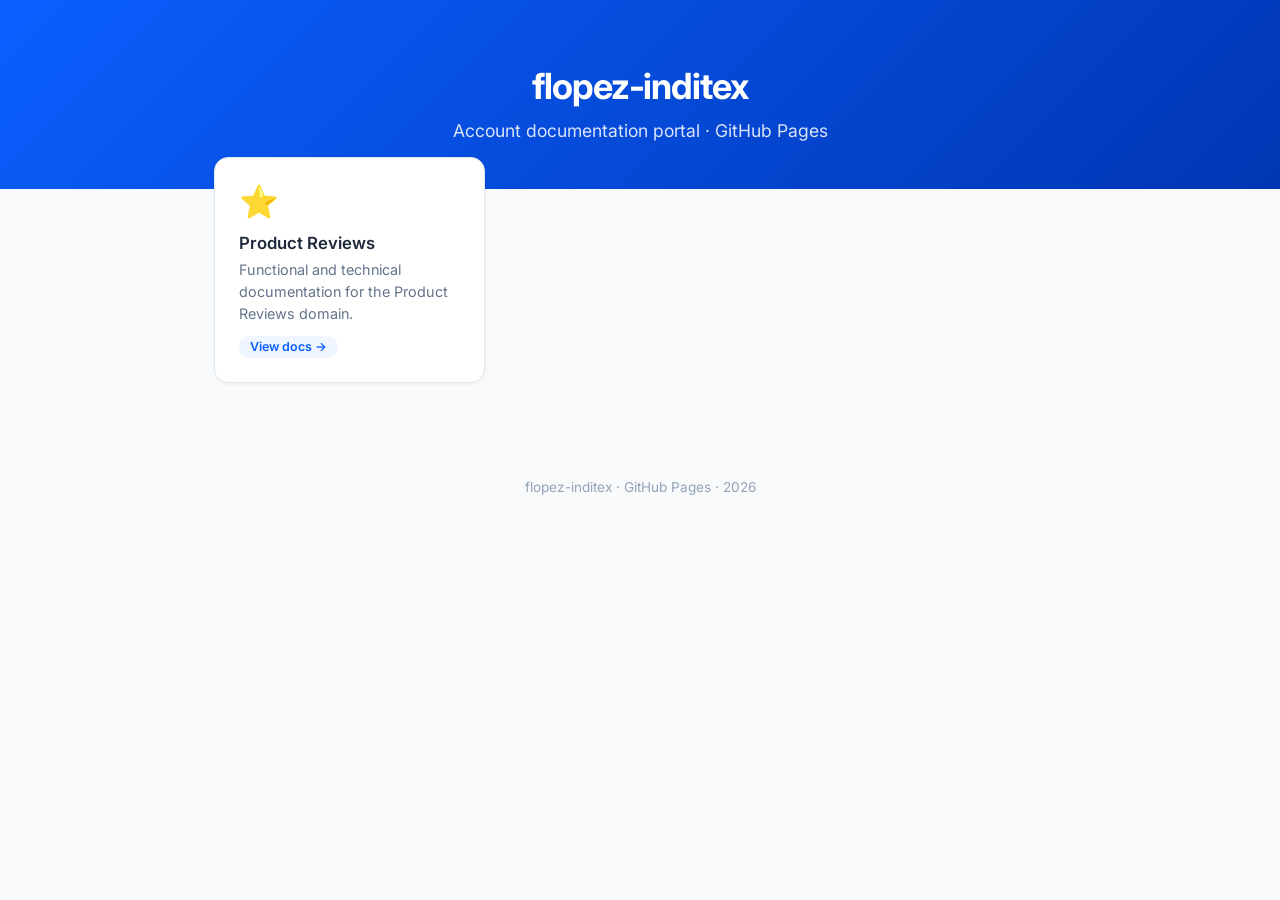
<file: index.html>
<!doctype html>
<html lang="en">
  <head>
    <meta charset="UTF-8" />
    <meta name="viewport" content="width=device-width, initial-scale=1.0" />
    <title>flopez-inditex — Documentation</title>
    <link rel="preconnect" href="https://fonts.googleapis.com" />
    <link rel="preconnect" href="https://fonts.gstatic.com" crossorigin />
    <link href="https://fonts.googleapis.com/css2?family=Inter:wght@400;500;600;700&display=swap" rel="stylesheet" />
    <style>
      *, *::before, *::after { box-sizing: border-box; margin: 0; padding: 0; }
      body {
        font-family: 'Inter', -apple-system, BlinkMacSystemFont, sans-serif;
        background: #f8fafc;
        color: #1e293b;
        min-height: 100vh;
      }
      header {
        background: linear-gradient(135deg, #0b5fff 0%, #0036b3 100%);
        color: #fff;
        padding: 4rem 1.5rem 3rem;
        text-align: center;
      }
      header h1 { font-size: 2.25rem; font-weight: 700; letter-spacing: -0.03em; }
      header p { margin-top: 0.75rem; font-size: 1.1rem; opacity: 0.85; }
      main {
        max-width: 900px;
        margin: -2rem auto 4rem;
        padding: 0 1.5rem;
      }
      .grid {
        display: grid;
        grid-template-columns: repeat(auto-fill, minmax(260px, 1fr));
        gap: 1.25rem;
      }
      .card {
        background: #fff;
        border: 1px solid #e2e8f0;
        border-radius: 14px;
        padding: 1.5rem;
        text-decoration: none;
        color: inherit;
        box-shadow: 0 1px 4px rgba(0,0,0,.06);
        transition: box-shadow .2s, transform .2s;
      }
      .card:hover { box-shadow: 0 6px 20px rgba(0,0,0,.1); transform: translateY(-2px); }
      .card-icon { font-size: 2rem; margin-bottom: 0.75rem; display: block; }
      .card h2 { font-size: 1.05rem; font-weight: 600; }
      .card p { margin-top: 0.4rem; font-size: 0.9rem; color: #64748b; line-height: 1.5; }
      .pill {
        display: inline-block;
        margin-top: 0.75rem;
        padding: 0.2rem 0.7rem;
        border-radius: 99px;
        font-size: 0.78rem;
        font-weight: 600;
        background: #eff6ff;
        color: #0b5fff;
      }
      footer { text-align: center; color: #94a3b8; font-size: 0.85rem; padding: 2rem; }
    </style>
  </head>
  <body>
    <header>
      <h1>flopez-inditex</h1>
      <p>Account documentation portal · GitHub Pages</p>
    </header>
    <main>
      <div class="grid">
        <a class="card" href="/product-reviews/">
          <span class="card-icon">&#11088;</span>
          <h2>Product Reviews</h2>
          <p>Functional and technical documentation for the Product Reviews domain.</p>
          <span class="pill">View docs &rarr;</span>
        </a>
      </div>
    </main>
    <footer>flopez-inditex · GitHub Pages · 2026</footer>
  </body>
</html>
</file>
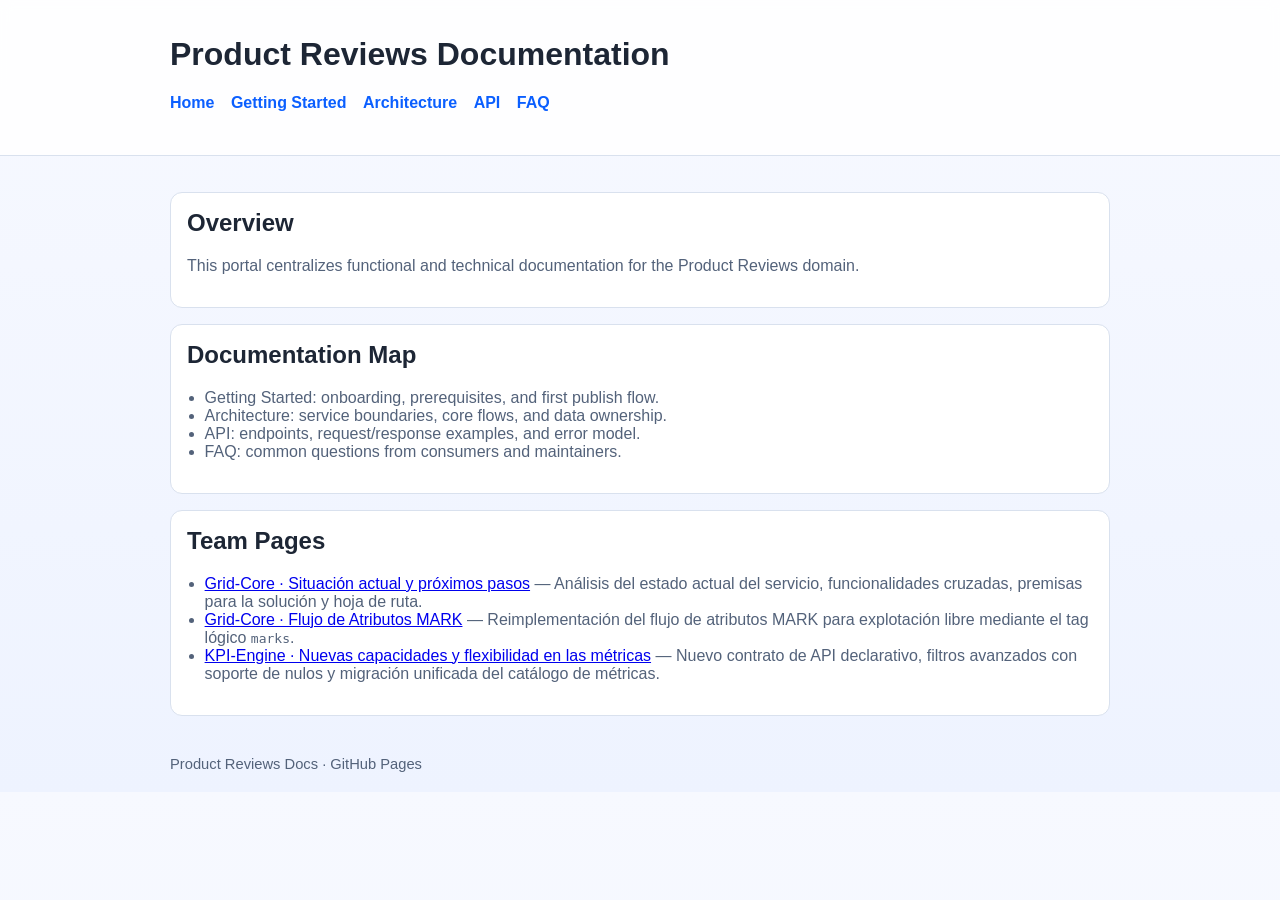
<file: product-reviews/index.html>
<!doctype html>
<html lang="en">
  <head>
    <meta charset="UTF-8" />
    <meta name="viewport" content="width=device-width, initial-scale=1.0" />
    <title>Product Reviews Docs</title>
    <link rel="stylesheet" href="/product-reviews/styles/main.css" />
  </head>
  <body>
    <header>
      <div class="container">
        <h1>Product Reviews Documentation</h1>
        <nav>
          <a href="/product-reviews/">Home</a>
          <a href="/product-reviews/pages/getting-started.html">Getting Started</a>
          <a href="/product-reviews/pages/architecture.html">Architecture</a>
          <a href="/product-reviews/pages/api.html">API</a>
          <a href="/product-reviews/pages/faq.html">FAQ</a>
        </nav>
      </div>
    </header>
    <main class="container">
      <section class="card">
        <h2>Overview</h2>
        <p>This portal centralizes functional and technical documentation for the Product Reviews domain.</p>
      </section>
      <section class="card">
        <h2>Documentation Map</h2>
        <ul>
          <li>Getting Started: onboarding, prerequisites, and first publish flow.</li>
          <li>Architecture: service boundaries, core flows, and data ownership.</li>
          <li>API: endpoints, request/response examples, and error model.</li>
          <li>FAQ: common questions from consumers and maintainers.</li>
        </ul>
      </section>
      <section class="card">
        <h2>Team Pages</h2>
        <ul>
          <li><a href="/product-reviews/grid-core-next-steps/">Grid-Core · Situación actual y próximos pasos</a> — Análisis del estado actual del servicio, funcionalidades cruzadas, premisas para la solución y hoja de ruta.</li>
          <li><a href="/product-reviews/grid-core-flujo-atributos-mark/">Grid-Core · Flujo de Atributos MARK</a> — Reimplementación del flujo de atributos MARK para explotación libre mediante el tag lógico <code>marks</code>.</li>
          <li><a href="/product-reviews/kpi-engine-nuevas-capacidades/">KPI-Engine · Nuevas capacidades y flexibilidad en las métricas</a> — Nuevo contrato de API declarativo, filtros avanzados con soporte de nulos y migración unificada del catálogo de métricas.</li>
        </ul>
      </section>
    </main>
    <footer class="container">Product Reviews Docs &middot; GitHub Pages</footer>
  </body>
</html>
</file>
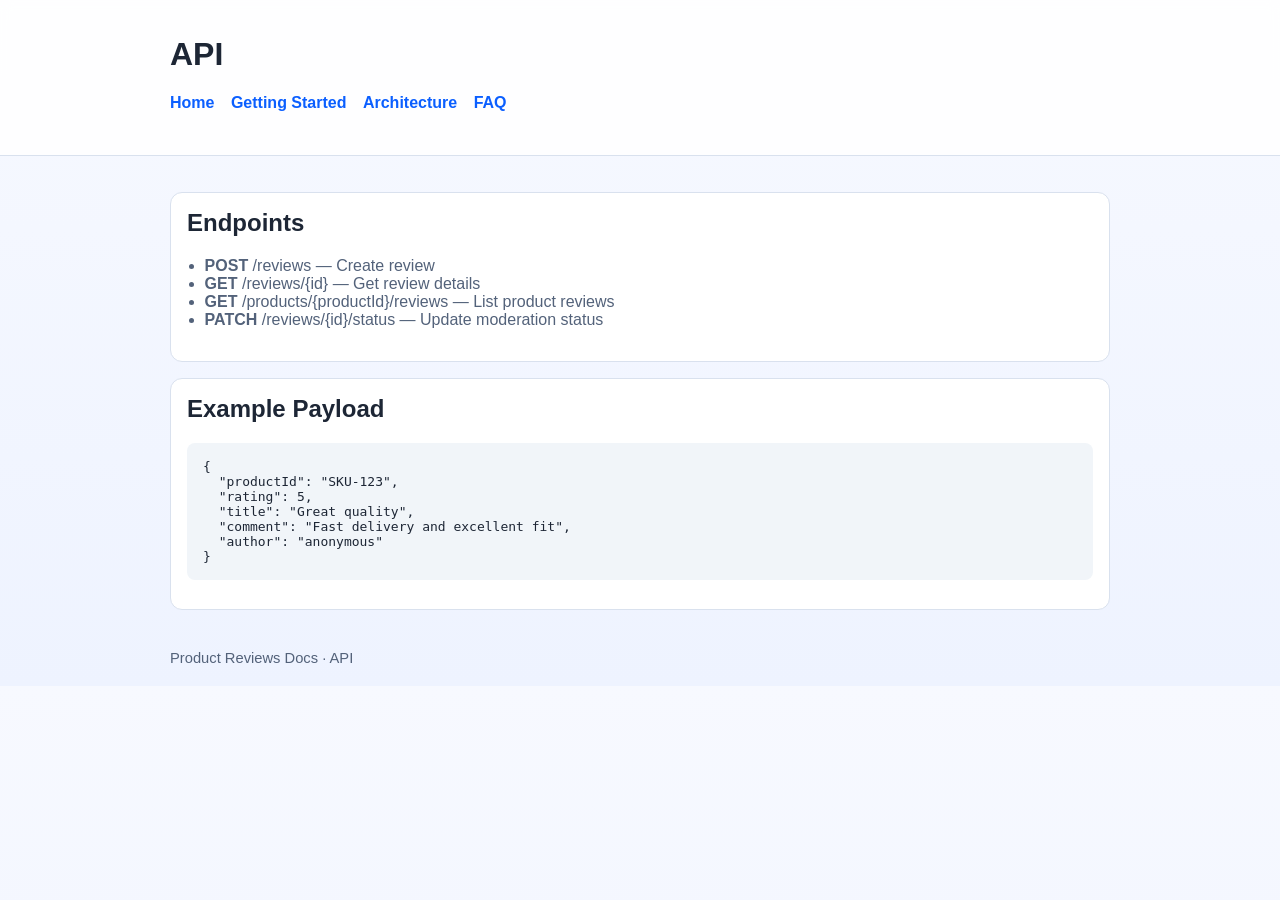
<file: product-reviews/pages/api.html>
<!doctype html>
<html lang="en">
  <head>
    <meta charset="UTF-8" />
    <meta name="viewport" content="width=device-width, initial-scale=1.0" />
    <title>API · Product Reviews Docs</title>
    <link rel="stylesheet" href="/product-reviews/styles/main.css" />
  </head>
  <body>
    <header><div class="container">
      <h1>API</h1>
      <nav>
        <a href="/product-reviews/">Home</a>
        <a href="getting-started.html">Getting Started</a>
        <a href="architecture.html">Architecture</a>
        <a href="faq.html">FAQ</a>
      </nav>
    </div></header>
    <main class="container">
      <section class="card">
        <h2>Endpoints</h2>
        <ul>
          <li><strong>POST</strong> /reviews — Create review</li>
          <li><strong>GET</strong> /reviews/{id} — Get review details</li>
          <li><strong>GET</strong> /products/{productId}/reviews — List product reviews</li>
          <li><strong>PATCH</strong> /reviews/{id}/status — Update moderation status</li>
        </ul>
      </section>
      <section class="card">
        <h2>Example Payload</h2>
        <pre style="background:#f1f5f9;padding:1rem;border-radius:8px;overflow:auto">{
  "productId": "SKU-123",
  "rating": 5,
  "title": "Great quality",
  "comment": "Fast delivery and excellent fit",
  "author": "anonymous"
}</pre>
      </section>
    </main>
    <footer class="container">Product Reviews Docs &middot; API</footer>
  </body>
</html>
</file>
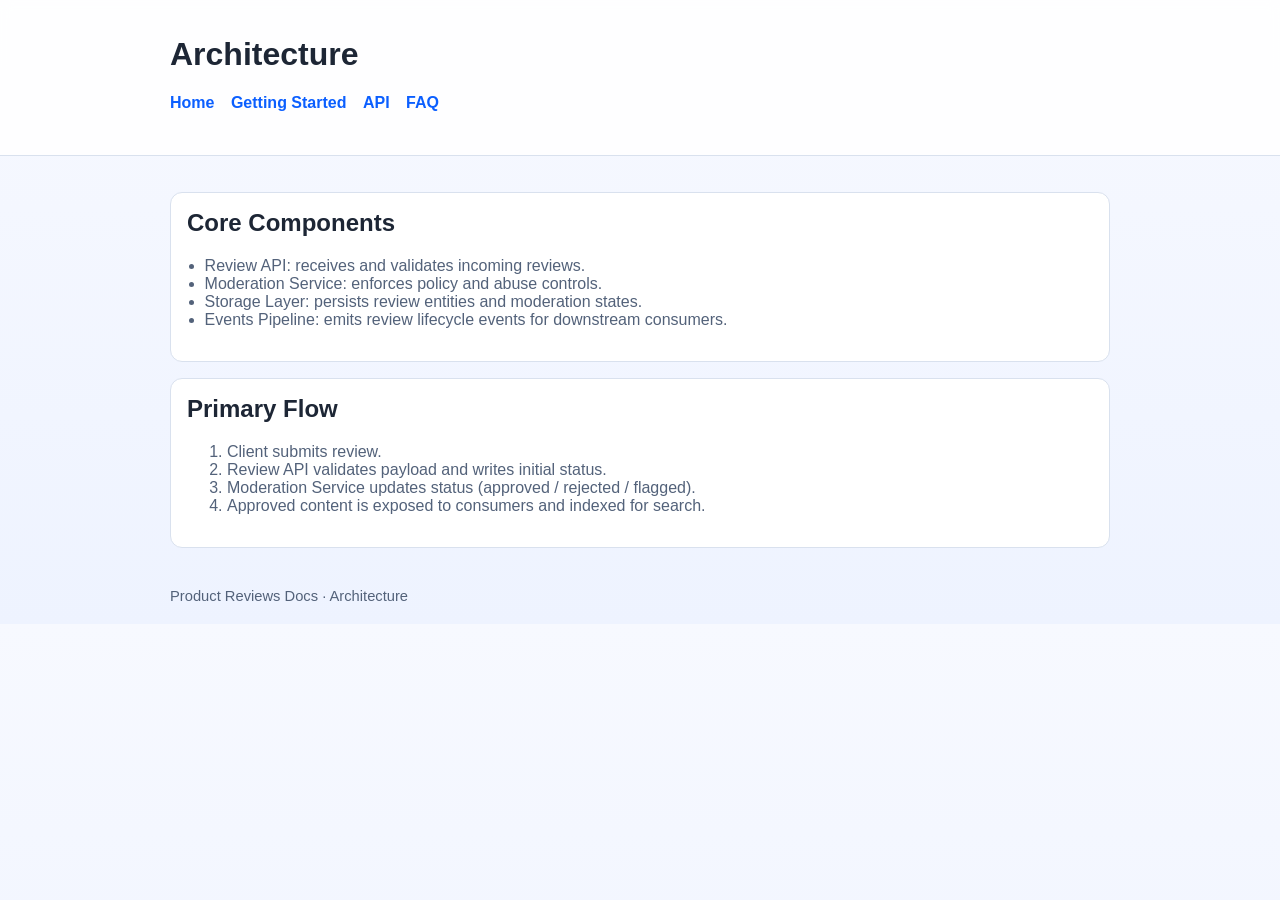
<file: product-reviews/pages/architecture.html>
<!doctype html>
<html lang="en">
  <head>
    <meta charset="UTF-8" />
    <meta name="viewport" content="width=device-width, initial-scale=1.0" />
    <title>Architecture · Product Reviews Docs</title>
    <link rel="stylesheet" href="/product-reviews/styles/main.css" />
  </head>
  <body>
    <header><div class="container">
      <h1>Architecture</h1>
      <nav>
        <a href="/product-reviews/">Home</a>
        <a href="getting-started.html">Getting Started</a>
        <a href="api.html">API</a>
        <a href="faq.html">FAQ</a>
      </nav>
    </div></header>
    <main class="container">
      <section class="card">
        <h2>Core Components</h2>
        <ul>
          <li>Review API: receives and validates incoming reviews.</li>
          <li>Moderation Service: enforces policy and abuse controls.</li>
          <li>Storage Layer: persists review entities and moderation states.</li>
          <li>Events Pipeline: emits review lifecycle events for downstream consumers.</li>
        </ul>
      </section>
      <section class="card">
        <h2>Primary Flow</h2>
        <ol>
          <li>Client submits review.</li>
          <li>Review API validates payload and writes initial status.</li>
          <li>Moderation Service updates status (approved / rejected / flagged).</li>
          <li>Approved content is exposed to consumers and indexed for search.</li>
        </ol>
      </section>
    </main>
    <footer class="container">Product Reviews Docs &middot; Architecture</footer>
  </body>
</html>
</file>
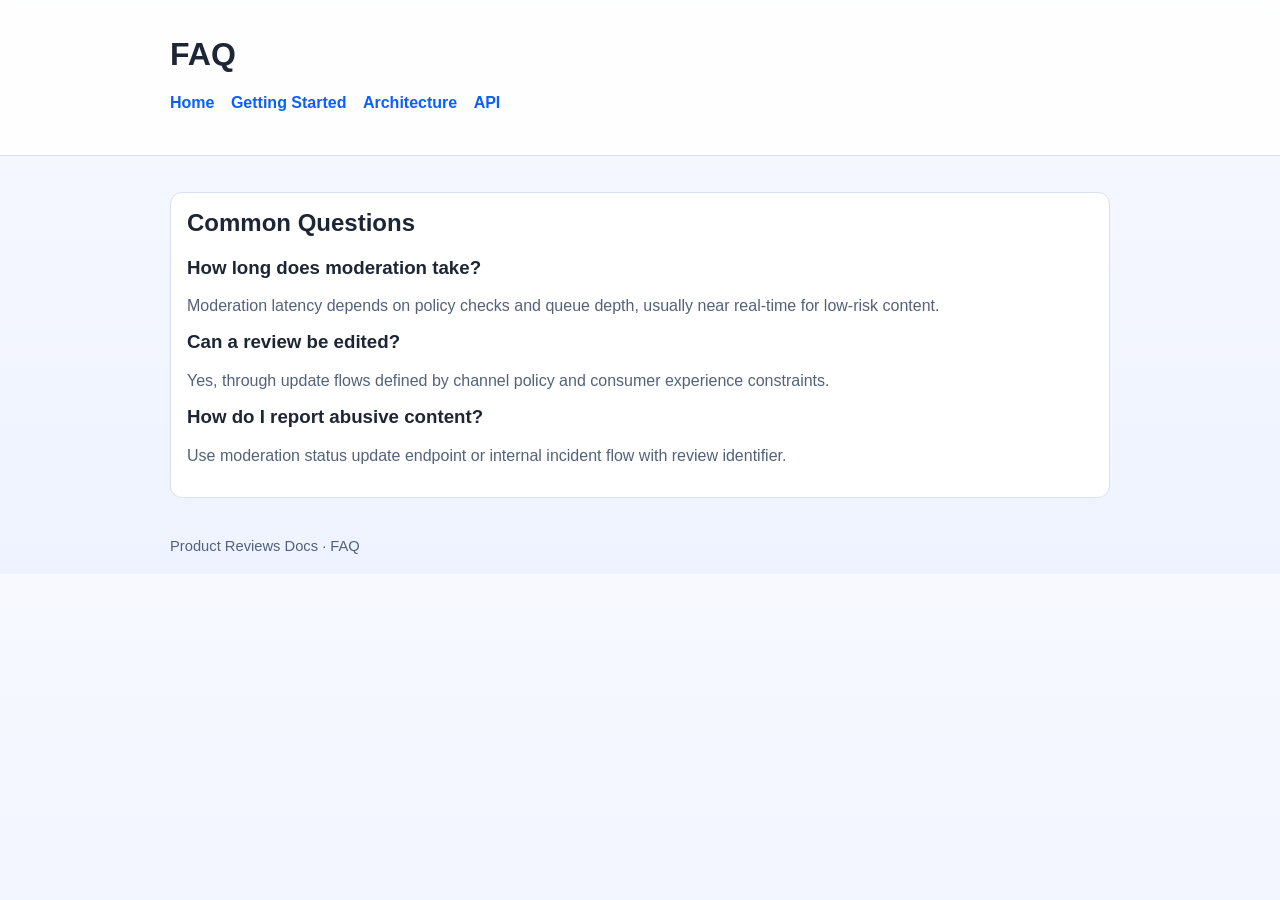
<file: product-reviews/pages/faq.html>
<!doctype html>
<html lang="en">
  <head>
    <meta charset="UTF-8" />
    <meta name="viewport" content="width=device-width, initial-scale=1.0" />
    <title>FAQ · Product Reviews Docs</title>
    <link rel="stylesheet" href="/product-reviews/styles/main.css" />
  </head>
  <body>
    <header><div class="container">
      <h1>FAQ</h1>
      <nav>
        <a href="/product-reviews/">Home</a>
        <a href="getting-started.html">Getting Started</a>
        <a href="architecture.html">Architecture</a>
        <a href="api.html">API</a>
      </nav>
    </div></header>
    <main class="container">
      <section class="card">
        <h2>Common Questions</h2>
        <h3>How long does moderation take?</h3>
        <p>Moderation latency depends on policy checks and queue depth, usually near real-time for low-risk content.</p>
        <h3>Can a review be edited?</h3>
        <p>Yes, through update flows defined by channel policy and consumer experience constraints.</p>
        <h3>How do I report abusive content?</h3>
        <p>Use moderation status update endpoint or internal incident flow with review identifier.</p>
      </section>
    </main>
    <footer class="container">Product Reviews Docs &middot; FAQ</footer>
  </body>
</html>
</file>
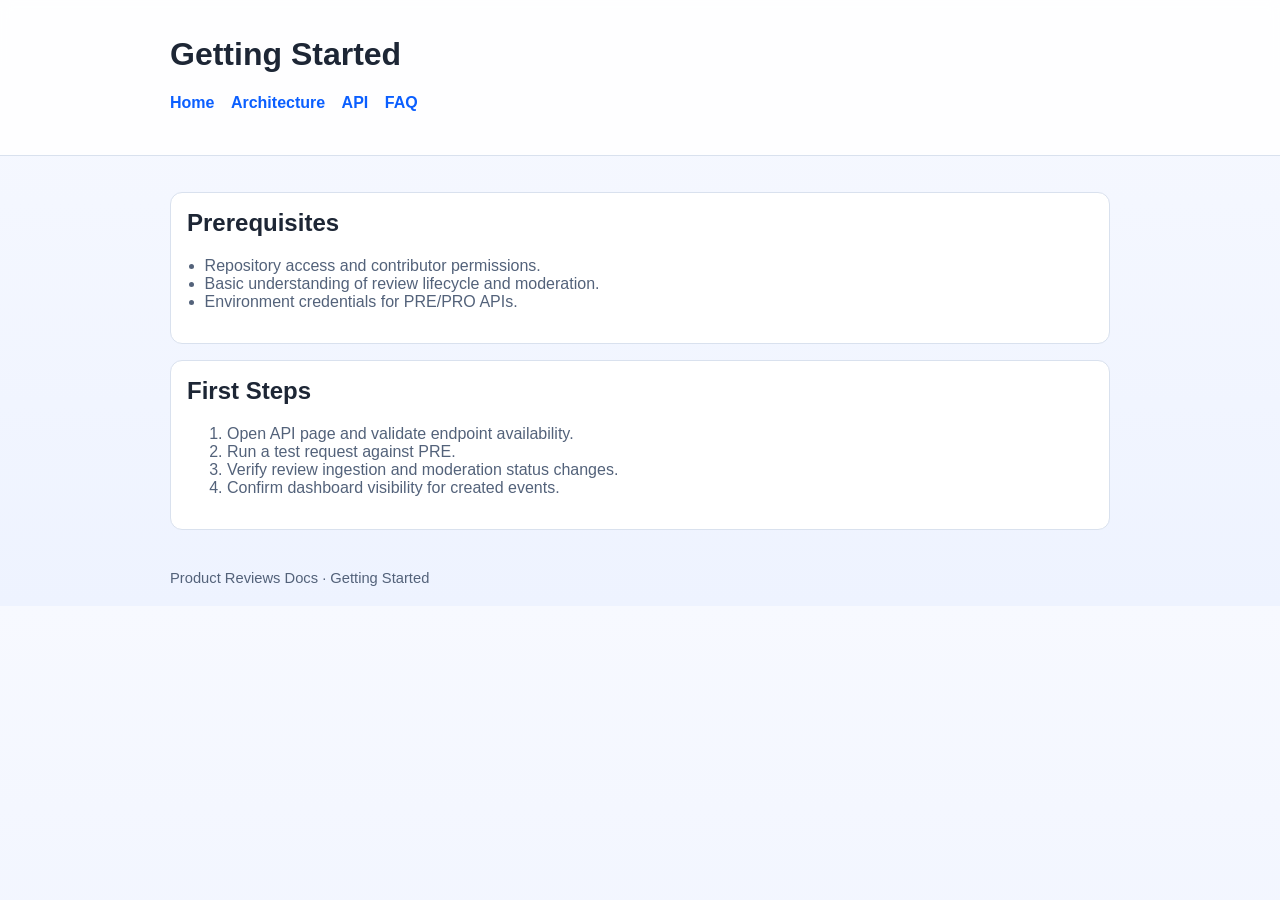
<file: product-reviews/pages/getting-started.html>
<!doctype html>
<html lang="en">
  <head>
    <meta charset="UTF-8" />
    <meta name="viewport" content="width=device-width, initial-scale=1.0" />
    <title>Getting Started · Product Reviews Docs</title>
    <link rel="stylesheet" href="/product-reviews/styles/main.css" />
  </head>
  <body>
    <header><div class="container">
      <h1>Getting Started</h1>
      <nav>
        <a href="/product-reviews/">Home</a>
        <a href="architecture.html">Architecture</a>
        <a href="api.html">API</a>
        <a href="faq.html">FAQ</a>
      </nav>
    </div></header>
    <main class="container">
      <section class="card">
        <h2>Prerequisites</h2>
        <ul>
          <li>Repository access and contributor permissions.</li>
          <li>Basic understanding of review lifecycle and moderation.</li>
          <li>Environment credentials for PRE/PRO APIs.</li>
        </ul>
      </section>
      <section class="card">
        <h2>First Steps</h2>
        <ol>
          <li>Open API page and validate endpoint availability.</li>
          <li>Run a test request against PRE.</li>
          <li>Verify review ingestion and moderation status changes.</li>
          <li>Confirm dashboard visibility for created events.</li>
        </ol>
      </section>
    </main>
    <footer class="container">Product Reviews Docs &middot; Getting Started</footer>
  </body>
</html>
</file>
<file: product-reviews/styles/main.css>
:root {
  --bg: #f5f7fb;
  --surface: #ffffff;
  --text: #1d2635;
  --muted: #53627a;
  --brand: #0b5fff;
  --border: #d9e1ee;
}

* { box-sizing: border-box; }

body {
  margin: 0;
  font-family: "Segoe UI", -apple-system, BlinkMacSystemFont, sans-serif;
  color: var(--text);
  background: linear-gradient(180deg, #f7f9ff 0%, #eef3ff 100%);
}

.container { max-width: 980px; margin: 0 auto; padding: 1.25rem; }

header {
  border-bottom: 1px solid var(--border);
  background: rgba(255,255,255,.85);
  backdrop-filter: blur(6px);
  padding: 1rem 0;
}

h1, h2, h3 { margin-top: 0; }

nav a {
  display: inline-block;
  margin-right: 0.75rem;
  margin-bottom: 0.4rem;
  color: var(--brand);
  text-decoration: none;
  font-weight: 600;
}

nav a:hover { text-decoration: underline; }

.card {
  background: var(--surface);
  border: 1px solid var(--border);
  border-radius: 12px;
  padding: 1rem;
  margin-top: 1rem;
}

ul { padding-left: 1.1rem; }
p, li { color: var(--muted); }

footer { margin: 2rem 0 1rem; color: var(--muted); font-size: .92rem; }
</file>
